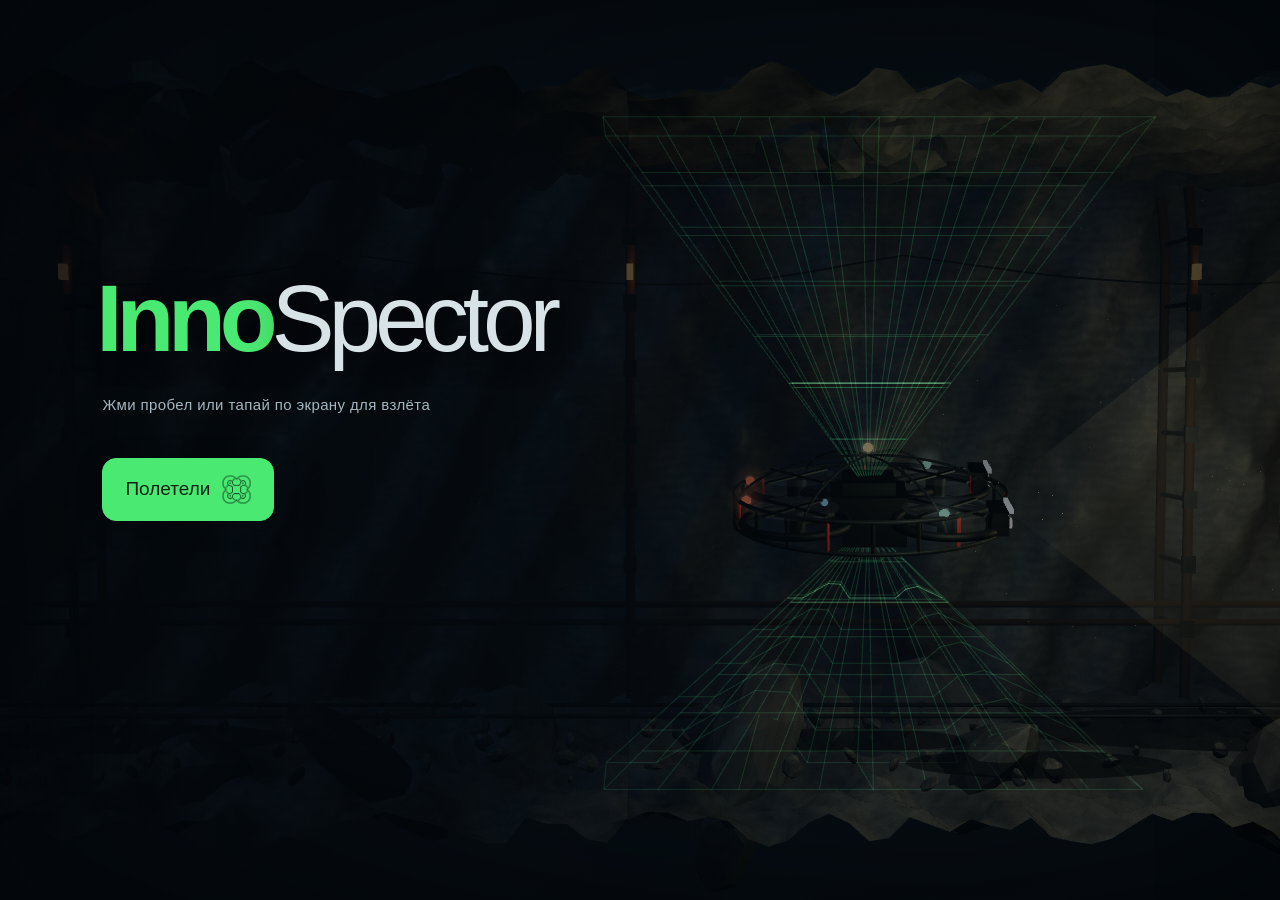
<file: index.html>
<!doctype html><html lang="ru"><head><meta charset="utf-8"><meta name="viewport" content="width=device-width,initial-scale=1,viewport-fit=cover"><meta name="theme-color" content="#070b0e"><title>InnoSpector — Полёт в глубину</title><meta name="description" content="Пилотируйте защищённый промышленный дрон InnoSpector в глубине тёмной пещеры."><link rel="icon" type="image/svg+xml" href="./drone-icon-cropped.svg"><link rel="stylesheet" href="./style.css"></head><body><main id="game" aria-label="Игра InnoSpector"><canvas id="scene"></canvas><div id="vignette"></div><div id="impact"></div><section id="intro" class="screen"><div class="intro-copy"><h1><span class="inno-accent">Inno</span><span>Spector</span></h1><p>Жми пробел или тапай по экрану для взлёта</p><button id="start">Полетели <span class="drone-icon" aria-hidden="true"></span></button></div></section><div id="hud" hidden><div class="instrument"><span class="eyebrow">ДИСТАНЦИЯ</span><div><strong id="distance">0000</strong><span class="unit">м</span></div></div><div class="integrity"><span class="eyebrow">ЗАЩИТА</span><div id="lives" aria-label="3 жизни"><i></i><i></i><i></i></div></div><button id="pause" aria-label="Пауза">Ⅱ</button><button id="sound" aria-label="Выключить звук">♪</button></div><div id="paused" class="screen" hidden><div class="panel"><span class="eyebrow">ПОЛЁТ ПРИОСТАНОВЛЕН</span><h2>Пауза</h2><button id="resume">Продолжить</button></div></div><section id="end" tabindex="-1" class="screen" hidden role="dialog" aria-modal="true" aria-label="Результат полёта"><div class="panel"><div class="result" aria-label="Пройденная дистанция"><strong id="score">0</strong><span>м</span></div><button id="restart">Ещё раз <span class="drone-icon" aria-hidden="true"></span></button></div></section><div id="error" class="screen" hidden><div class="panel"><h2>Нужна поддержка WebGL</h2><p>Откройте игру в браузере с включённым аппаратным ускорением.</p></div></div></main><script type="module" src="./game.js"></script></body></html>
</file>
<file: style.css>
:root{--accent:#4ae971;--accent-ink:#092315}*{box-sizing:border-box}html,body{margin:0;width:100%;height:100%;overflow:hidden;background:#05080b;color:#edf4f5;font-family:Arial,Helvetica,sans-serif;touch-action:none;user-select:none}button{font:inherit;cursor:pointer;touch-action:manipulation}#game,#scene{position:absolute;inset:0;width:100%;height:100%;height:100dvh}#scene{display:block}#vignette{position:absolute;inset:0;pointer-events:none;background:radial-gradient(ellipse at 48% 48%,transparent 35%,#03050777 100%);box-shadow:inset 0 0 90px #0005}#impact{position:absolute;inset:0;pointer-events:none;background:radial-gradient(ellipse,transparent 25%,#b64426aa);opacity:0;transition:opacity .2s}.screen{position:absolute;inset:0;display:flex;align-items:center;justify-content:center}.screen[hidden],[hidden]{display:none!important}#intro{justify-content:flex-start;padding:0 8vw;background:linear-gradient(90deg,#03070b8c,transparent 75%)}.intro-copy{margin-top:-12vh;display:flex;flex-direction:column;align-items:flex-start;text-align:left}h1{font-size:clamp(48px,7.4vw,112px);font-weight:600;letter-spacing:-.065em;line-height:1;margin:0 0 26px;text-shadow:0 3px 35px #0007}h1 span{font-weight:300;color:#d7e3e6}p{font-size:15px;color:#a4b6bf;line-height:1.7;letter-spacing:.025em}#intro p{margin:0 0 40px}button{border:1px solid #b8d7df36;background:#dcecf0;color:#0c161d;border-radius:14px;padding:19px 28px;min-width:210px;font-size:19px;transition:background .2s,color .2s,border-color .2s,transform .2s;box-shadow:0 4px 28px #0003}button:hover{background:#0c161d;color:#dcecf0;border-color:#dcecf0;transform:translateY(-2px)}button:focus-visible{outline:2px solid var(--accent);outline-offset:6px}.drone-icon{display:inline-block;width:29px;height:29px;flex:none;background:currentColor;mask:url("./drone-icon-cropped.svg") center/contain no-repeat;-webkit-mask:url("./drone-icon-cropped.svg") center/contain no-repeat}#start,#restart{display:inline-flex;align-items:center;justify-content:center;gap:12px;min-width:0;width:auto;padding:16px 22px;background:var(--accent);color:var(--accent-ink);border-color:var(--accent)}#start:hover,#restart:hover{background:var(--accent-ink);color:var(--accent);border-color:var(--accent)}#intro h1 .inno-accent{color:var(--accent);font-weight:600}#intro h1{padding:0;position:relative;left:-.065em;text-align:left}#hud{position:absolute;inset:0;pointer-events:none;padding:max(30px,env(safe-area-inset-top)) 38px;display:flex;align-items:flex-start;gap:36px}.eyebrow{font-size:11px;font-weight:600;letter-spacing:.21em;color:#a5bbc4}.instrument strong{font-size:32px;font-weight:300;font-variant-numeric:tabular-nums;letter-spacing:.06em}.instrument>div{margin-top:8px}.unit{margin-left:8px;font-size:13px;color:#879aa3}.integrity{order:0;margin-left:0}.instrument{order:1;margin-left:auto}#pause{order:2}#sound{order:3}#lives{display:flex;gap:7px;margin-top:15px}#lives i{width:31px;height:7px;background:#d9edf0;box-shadow:0 0 15px #b5e5ff40;transition:background .2s}#lives i.lost{background:#53616c35;box-shadow:none}#hud button{pointer-events:auto;min-width:0;width:40px;height:40px;padding:0;color:#d9e8ec;background:#0b141b77;font-size:19px;box-shadow:none}#hud #sound{position:absolute;bottom:25px;right:38px}#paused,#end{background:#03070b88;backdrop-filter:blur(5px)}.panel{border-radius:22px;width:min(420px,88vw);padding:38px;text-align:center;border:1px solid #9bb7c224;background:linear-gradient(150deg,#17242be8,#080e14f5);box-shadow:0 25px 100px #0009}.panel h2{font-size:28px;letter-spacing:-.03em;font-weight:400;margin:20px 0}.result{padding:12px 0 36px;display:flex;align-items:baseline;justify-content:center;gap:12px}.result strong{display:block;font-size:clamp(64px,12vw,88px);font-weight:300;font-variant-numeric:tabular-nums}.result span{font-size:28px;letter-spacing:0;color:#a9c0c9}.panel p{margin:8px 0 28px}.panel button{width:100%}@media(max-width:600px){#intro{padding:0 7vw;align-items:flex-start}.intro-copy{margin-top:20vh;width:100%}h1{font-size:14vw}#intro p{font-size:13px;max-width:260px;line-height:1.8;margin-bottom:26px}button{padding:16px 24px;font-size:18px;min-width:190px}#hud{padding:24px 22px;gap:18px}.eyebrow{font-size:10px}#hud #sound{right:22px}.instrument strong{font-size:26px}#lives i{width:23px}.panel{padding:28px}}@media(prefers-reduced-motion:reduce){button{transition:none}}

#hud button:hover{background:#d9e8ec;color:#0b141b;border-color:#d9e8ec}

#end:focus{outline:none}
</file>
